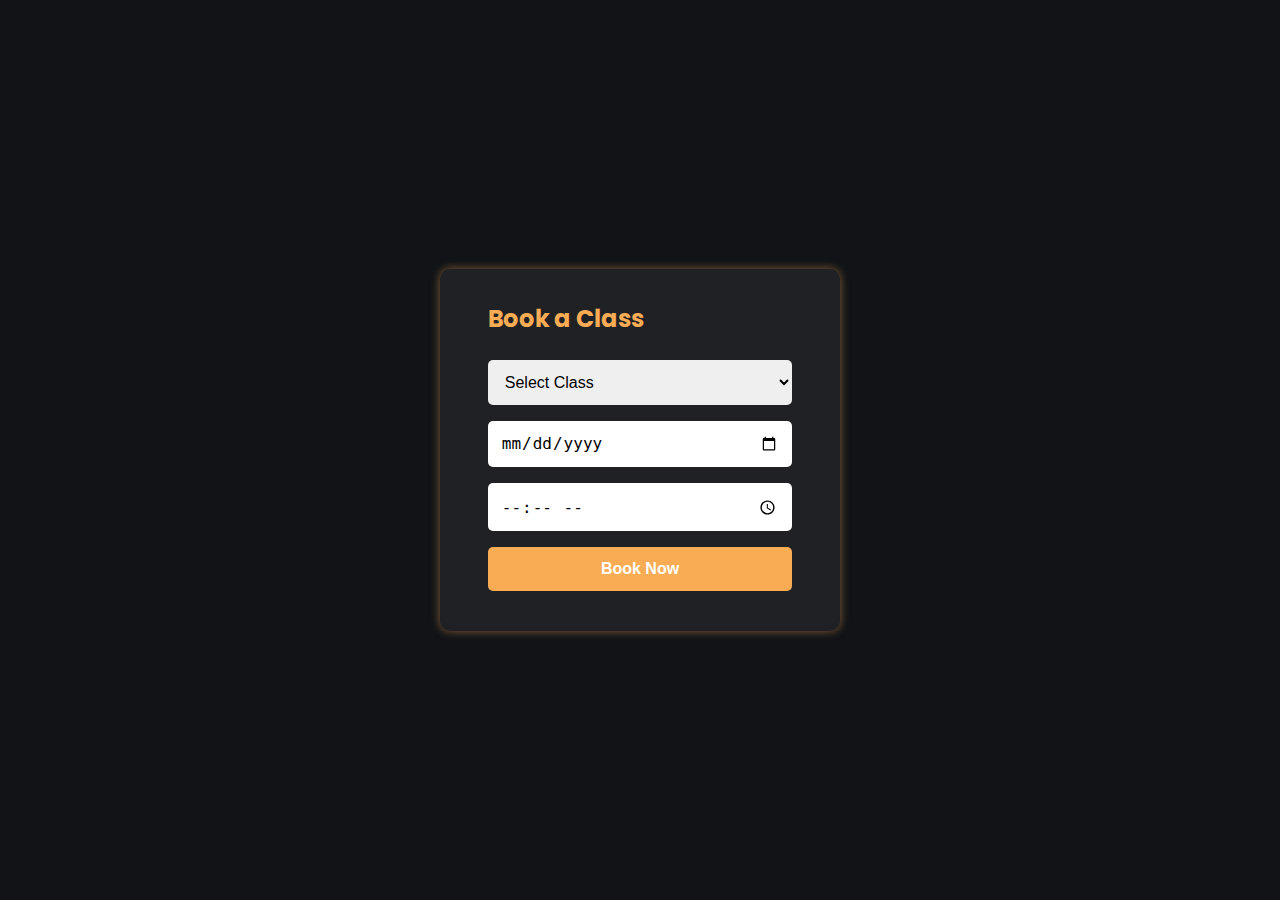
<file: book-class.html>
<!DOCTYPE html>
<html lang="en">
<head>
  <meta charset="UTF-8" />
  <title>Book a Class</title>
  <link rel="stylesheet" href="style.css" />
  <style>
    body {
      background-color: #111317;
      color: white;
      font-family: 'Poppins', sans-serif;
      display: flex;
      justify-content: center;
      align-items: center;
      height: 100vh;
    }

    .booking-container {
      background-color: #1f2125;
      padding: 2rem 3rem;
      border-radius: 10px;
      max-width: 400px;
      width: 100%;
      box-shadow: 0 0 10px rgba(249, 172, 84, 0.5);
    }

    .booking-container h2 {
      color: #f9ac54;
      margin-bottom: 1rem;
    }

    .booking-container select,
    .booking-container input,
    .booking-container button {
      width: 100%;
      margin: 0.5rem 0;
      padding: 0.8rem;
      font-size: 1rem;
      border-radius: 5px;
      border: none;
      outline: none;
    }

    .booking-container button {
      background-color: #f9ac54;
      color: white;
      font-weight: bold;
      cursor: pointer;
    }

    .booking-container button:hover {
      background-color: #d79447;
    }
  </style>
</head>
<body>
  <div class="booking-container">
    <h2>Book a Class</h2>
    <form id="classForm">
      <select id="classType" required>
        <option value="">Select Class</option>
        <option value="Yoga">Yoga</option>
        <option value="Strength Training">Strength Training</option>
        <option value="Zumba">Zumba</option>
        <option value="Cardio">Cardio</option>
      </select>
      <input type="date" id="classDate" required />
      <input type="time" id="classTime" required />
      <button type="submit">Book Now</button>
    </form>
  </div>

  <script>
    document.getElementById("classForm").addEventListener("submit", function (e) {
      e.preventDefault();
      const type = document.getElementById("classType").value;
      const date = document.getElementById("classDate").value;
      const time = document.getElementById("classTime").value;

      const booking = { type, date, time };
      let bookings = JSON.parse(localStorage.getItem("classBookings")) || [];
      bookings.push(booking);
      localStorage.setItem("classBookings", JSON.stringify(bookings));

      alert(`Class Booked:\n${type} on ${date} at ${time}`);
      document.getElementById("classForm").reset();
    });
  </script>
</body>
</html>
</file>
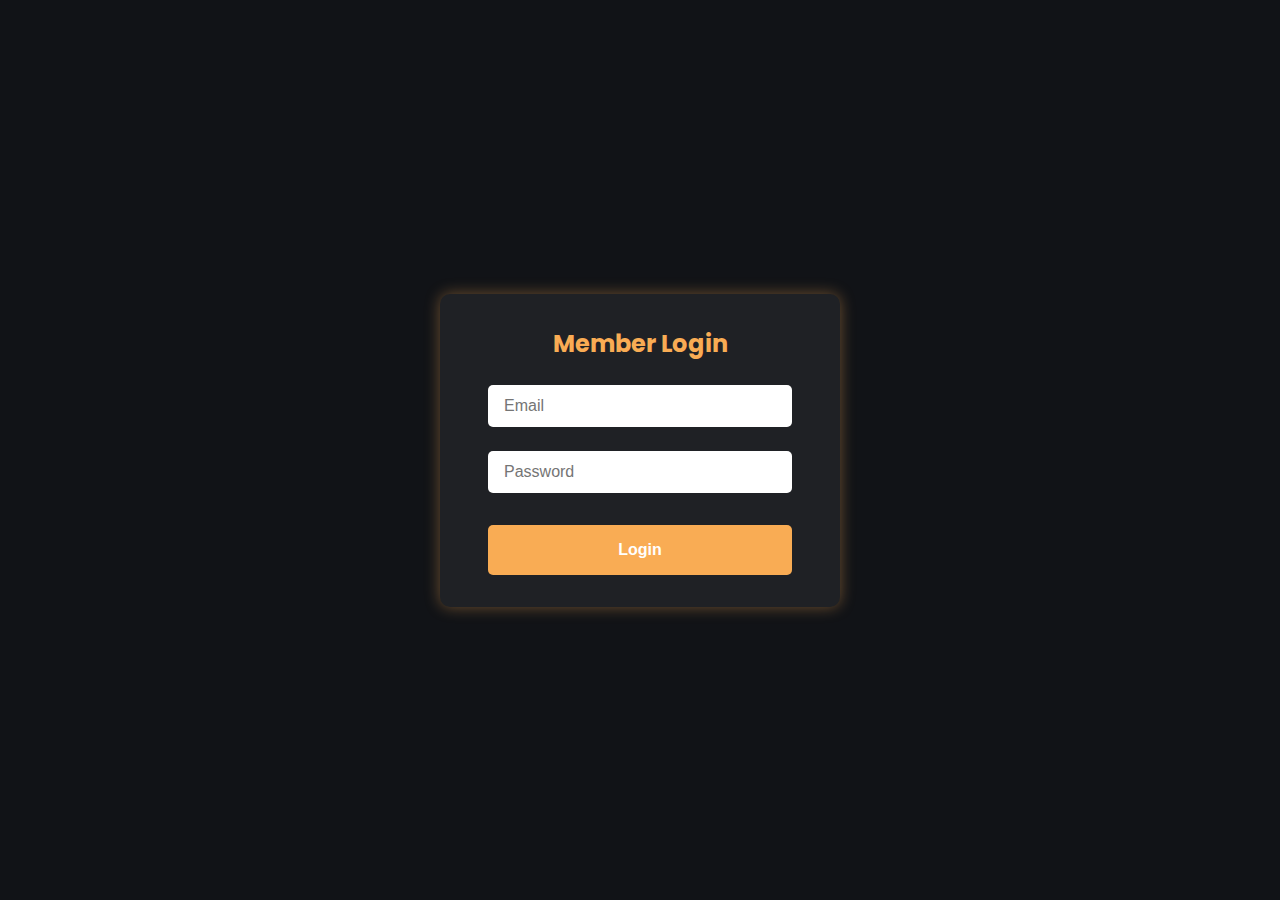
<file: dashboard.html>
<!DOCTYPE html>
<html lang="en">
<head>
  <meta charset="UTF-8">
  <title>Dashboard - Gym</title>
  <link rel="stylesheet" href="style.css">
</head>
<body>
  <script>
    if (localStorage.getItem('gymLoggedIn') !== 'true') {
      alert('Please log in first.');
      window.location.href = 'member-login.html';
    }

    function checkFeeAlerts() {
  const receipts = JSON.parse(localStorage.getItem('gymReceipts')) || [];
  if (receipts.length === 0) return;

  const last = receipts[receipts.length - 1];
  const today = new Date();
  const paidDate = new Date(last.date);
  const diffDays = Math.floor((today - paidDate) / (1000 * 3600 * 24));

  if (diffDays >= 30) {
    alert(`Your last payment was ${diffDays} days ago. Fee due soon!`);
  }
}

checkFeeAlerts();


  </script>

  <h2>Welcome to Your Gym Dashboard</h2>
  <nav>
    <a href="receipts.html">Upload/View Receipts</a>
    <button onclick="logout()">Logout</button>
  </nav>

  <script>
    function logout() {
      localStorage.removeItem('gymLoggedIn');
      window.location.href = 'index.html';
    }
  </script>
</body>
</html>
</file>
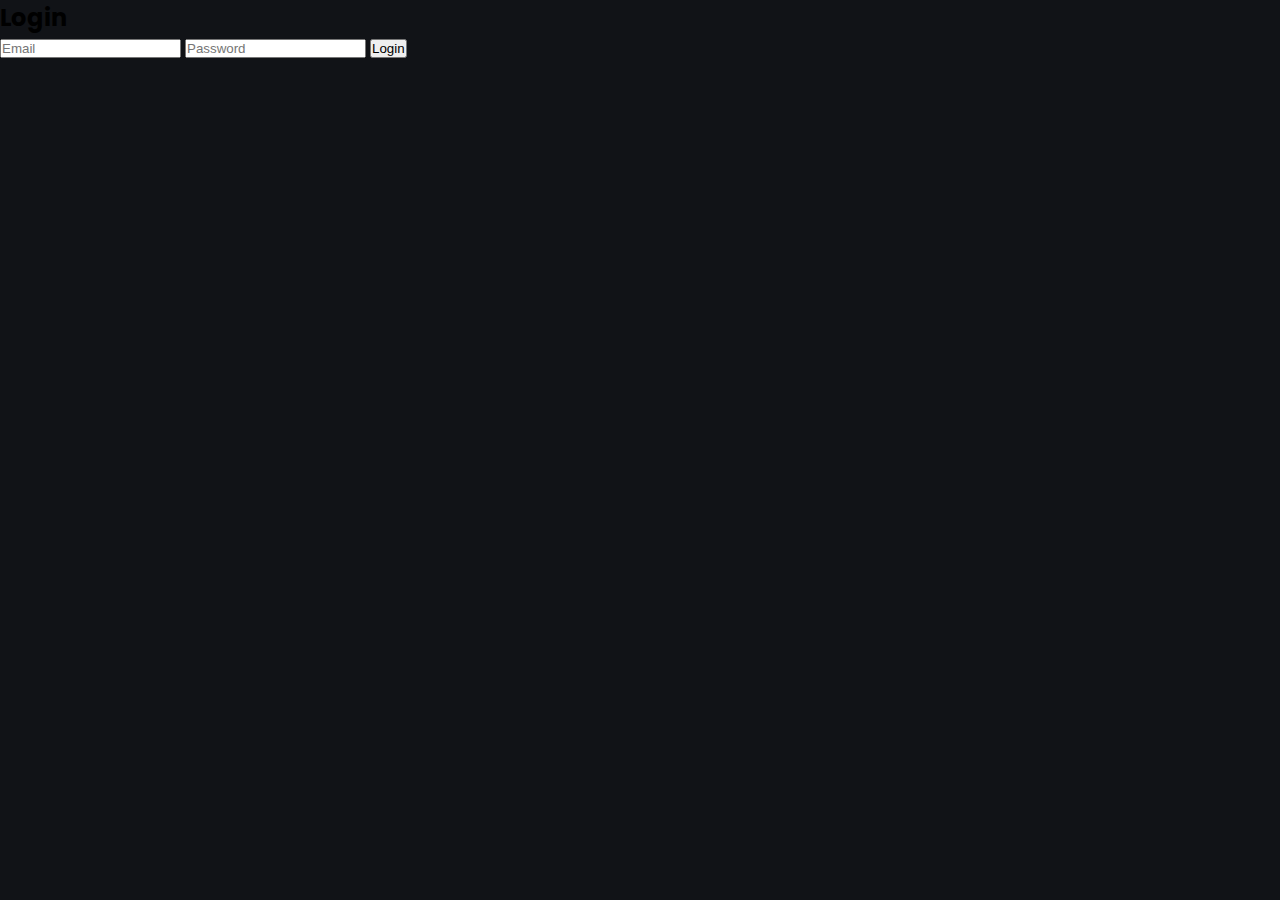
<file: login.html>
<!DOCTYPE html>
<html lang="en">
<head>
  <meta charset="UTF-8">
  <title>Login - Gym</title>
  <link rel="stylesheet" href="style.css">
</head>
<body>
  <h2>Login</h2>
  <input type="email" id="login-email" placeholder="Email" required>
  <input type="password" id="login-password" placeholder="Password" required>
  <button onclick="loginUser()">Login</button>

  <script>
    function loginUser() {
      const stored = JSON.parse(localStorage.getItem('gymUser'));
      const email = document.getElementById('login-email').value;
      const password = document.getElementById('login-password').value;

      if (stored && stored.email === email && stored.password === password) {
        localStorage.setItem('gymLoggedIn', 'true');
        alert('Login successful!');
        window.location.href = 'dashboard.html';
      } else {
        alert('Invalid credentials. Please try again.');
      }
    }
  </script>
</body>
</html>
</file>
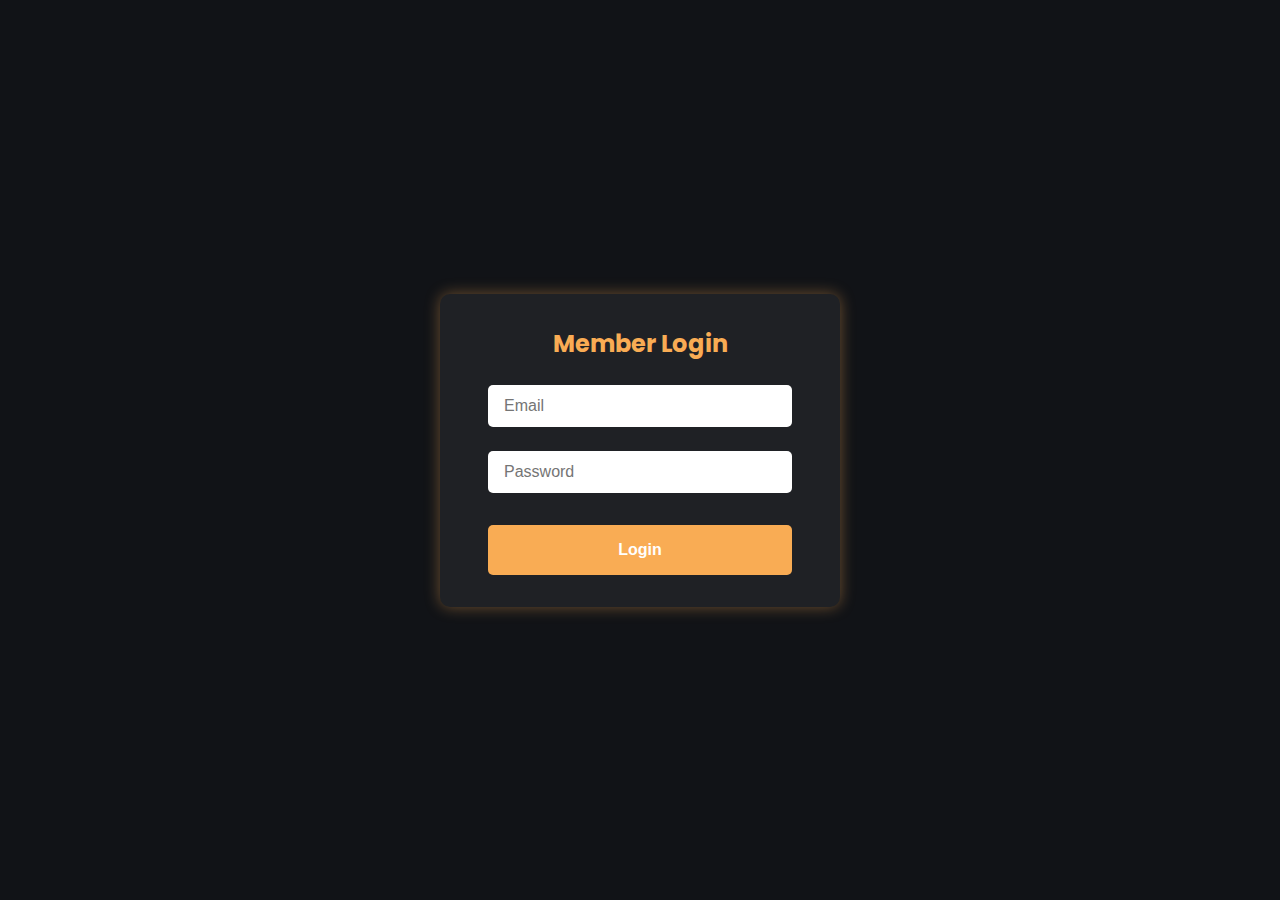
<file: member-login.html>
<!DOCTYPE html>
<html lang="en">
<head>
  <meta charset="UTF-8" />
  <meta name="viewport" content="width=device-width, initial-scale=1.0"/>
  <title>Member Login</title>
  <link rel="stylesheet" href="style.css" />

  <style>
    body {
      margin: 0;
      padding: 0;
      font-family: 'Poppins', sans-serif;
      background-color: #111317;
      display: flex;
      justify-content: center;
      align-items: center;
      height: 100vh;
      color: #fff;
    }

    .login-container {
      background-color: #1f2125;
      padding: 2rem 3rem;
      border-radius: 10px;
      box-shadow: 0 0 15px rgba(249, 172, 84, 0.4);
      text-align: center;
      max-width: 400px;
      width: 100%;
    }

    .login-container h2 {
      margin-bottom: 1rem;
      color: #f9ac54;
    }

    form input {
      width: 100%;
      margin: 0.5rem 0;
      padding: 0.8rem;
      border: none;
      border-radius: 5px;
      font-size: 1rem;
      outline: none;
    }

    form button {
      width: 100%;
      padding: 1rem;
      margin-top: 1rem;
      background-color: #f9ac54;
      color: white;
      font-weight: bold;
      border: none;
      border-radius: 5px;
      font-size: 1rem;
      cursor: pointer;
      transition: background-color 0.3s ease;
    }

    form button:hover {
      background-color: #d79447;
    }

    .login-container p {
      margin-top: 1rem;
      font-size: 0.9rem;
    }

    .login-container a {
      color: #f9ac54;
      text-decoration: none;
    }

    .login-container a:hover {
      text-decoration: underline;
    }
  </style>
</head>
<body>
  <div class="login-container">
    <h2>Member Login</h2>
    <form id="loginForm">
      <input type="text" id="username" placeholder="Email" required />
      <input type="password" placeholder="Password" required />
      <button type="submit" class="btn">Login</button>
    </form>
  </div>

  <script>
    document.getElementById("loginForm").addEventListener("submit", function (e) {
      e.preventDefault();

      // Simulate login - save to localStorage
      const username = document.getElementById("username").value;
      if (username.trim() !== "") {
        localStorage.setItem("isLoggedIn", "true");
        localStorage.setItem("username", username);
        alert("Login successful!");

        const redirectTo = localStorage.getItem("redirectAfterLogin") || "dashboard.html";
        localStorage.removeItem("redirectAfterLogin");
       window.location.href = "receipt.html";

      } else {
        alert("Please enter username");
      }
    });
  </script>
</body>
</html>
</file>
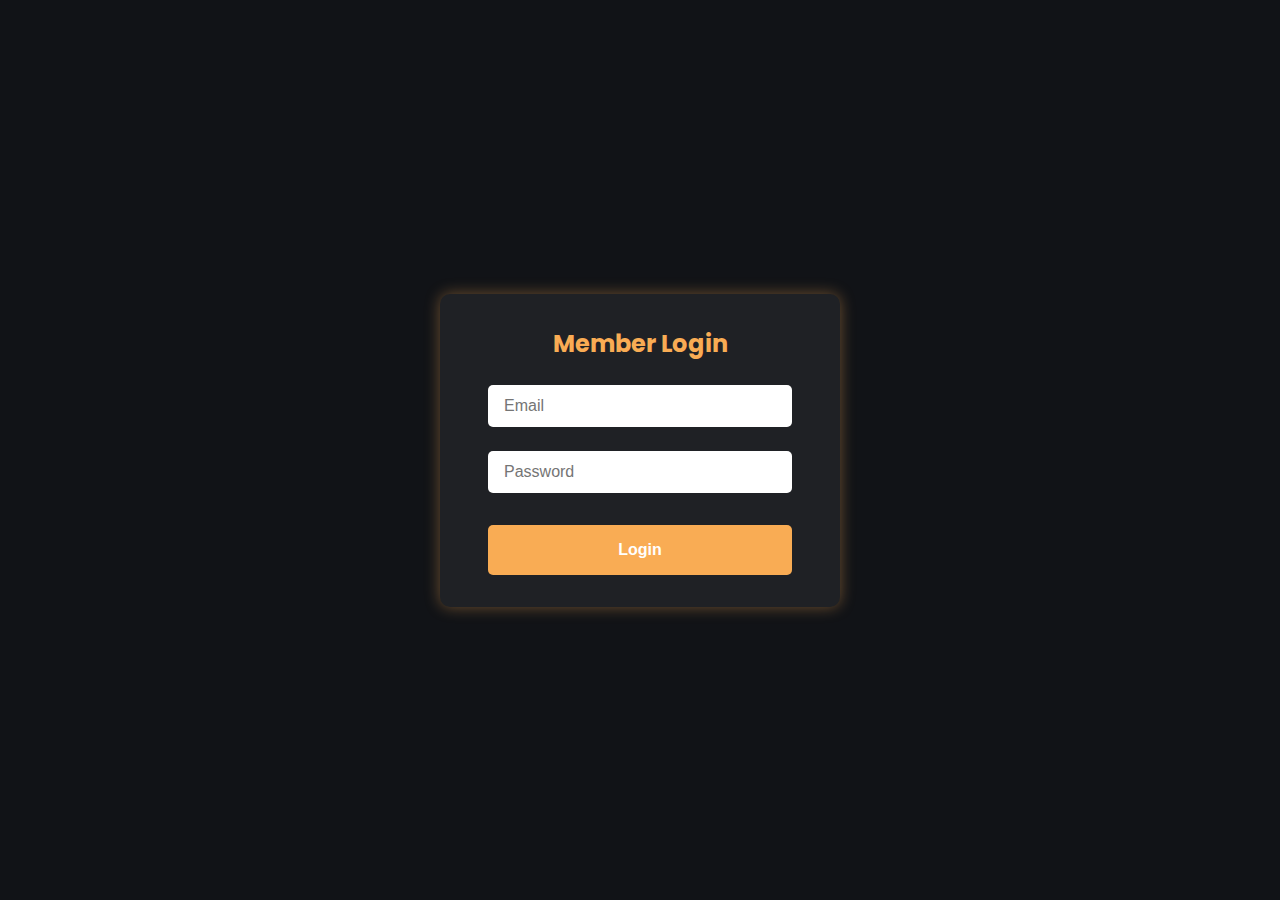
<file: receipt.html>
<!DOCTYPE html>
<html lang="en">
<head>
  <meta charset="UTF-8" />
  <title>Receipts</title>
  <style>
    body {
      font-family: 'Poppins', sans-serif;
      background: #111317;
      color: white;
      padding: 2rem;
    }

    .receipt-container {
      max-width: 600px;
      margin: auto;
      background: #1f2125;
      padding: 2rem;
      border-radius: 10px;
      box-shadow: 0 0 20px rgba(249, 172, 84, 0.2);
    }

    h2 {
      text-align: center;
      color: #f9ac54;
    }

    .receipt {
      border-left: 4px solid #f9ac54;
      background: #2a2d33;
      padding: 1rem;
      margin: 1rem 0;
      border-radius: 5px;
    }

    .receipt p {
      margin: 0.3rem 0;
    }

    .logout {
      display: block;
      margin-top: 2rem;
      text-align: center;
    }

    .logout button {
      padding: 10px 20px;
      background-color: #f9ac54;
      border: none;
      color: white;
      border-radius: 5px;
      cursor: pointer;
    }

    .logout button:hover {
      background-color: #d79447;
    }
  </style>
</head>
<body>
  <div class="receipt-container">
    <h2>Welcome, <span id="username">Member</span></h2>

    <div class="receipt">
      <p><strong>Receipt ID:</strong> 001</p>
      <p><strong>Date:</strong> 01 June 2025</p>
      <p><strong>Plan:</strong> Monthly</p>
      <p><strong>Amount:</strong> ₹1500</p>
    </div>

    <div class="receipt">
      <p><strong>Receipt ID:</strong> 002</p>
      <p><strong>Date:</strong> 01 May 2025</p>
      <p><strong>Plan:</strong> Monthly</p>
      <p><strong>Amount:</strong> ₹1500</p>
    </div>

    <div class="logout">
      <button onclick="logout()">Logout</button>
    </div>
  </div>

  <script>
    // Check login
    const isLoggedIn = localStorage.getItem("isLoggedIn");
    const username = localStorage.getItem("username");

    if (isLoggedIn !== "true") {
      localStorage.setItem("redirectAfterLogin", "receipt.html");
      alert("Please log in first.");
      window.location.href = "member-login.html";
    } else {
      document.getElementById("username").textContent = username;
    }

    function logout() {
      localStorage.removeItem("isLoggedIn");
      localStorage.removeItem("username");
      alert("Logged out!");
      window.location.href = "member-login.html";
    }
  </script>
</body>
</html>
</file>
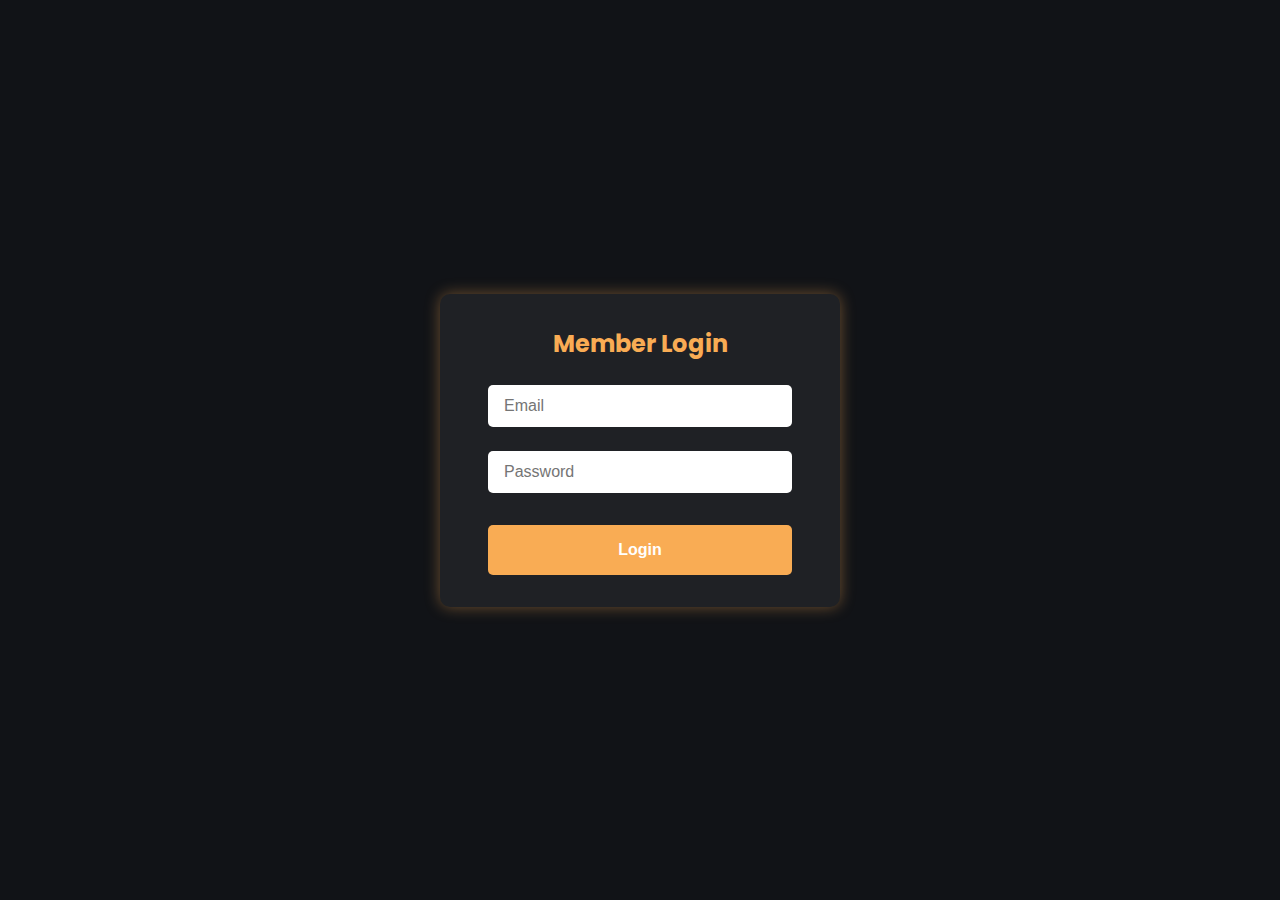
<file: receipts.html>
<!DOCTYPE html>
<html lang="en">
<head>
  <meta charset="UTF-8">
  <title>Receipts - Gym</title>
  <link rel="stylesheet" href="style.css">
</head>
<body>
  <script>
    if (localStorage.getItem('gymLoggedIn') !== 'true') {
      alert('Login required');
      window.location.href = 'member-login.html';
    }
  </script>

  <h2>Receipts</h2>
  <input type="text" id="receipt-date" placeholder="Date (YYYY-MM-DD)" required>
  <input type="number" id="receipt-amount" placeholder="Amount Paid" required>
  <button onclick="saveReceipt()">Save Receipt</button>

  <h3>Your Receipts:</h3>
  <ul id="receipt-list"></ul>

  <script>
    function saveReceipt() {
      const date = document.getElementById('receipt-date').value;
      const amount = document.getElementById('receipt-amount').value;
      let receipts = JSON.parse(localStorage.getItem('gymReceipts')) || [];
      receipts.push({ date, amount });
      localStorage.setItem('gymReceipts', JSON.stringify(receipts));
      displayReceipts();
    }

    function displayReceipts() {
      const list = document.getElementById('receipt-list');
      list.innerHTML = '';
      const receipts = JSON.parse(localStorage.getItem('gymReceipts')) || [];
      receipts.forEach((r, i) => {
        const li = document.createElement('li');
        li.textContent = `${r.date}: ₹${r.amount}`;
        list.appendChild(li);
      });
    }

    // Initial load
    displayReceipts();
  </script>
</body>
</html>
</file>
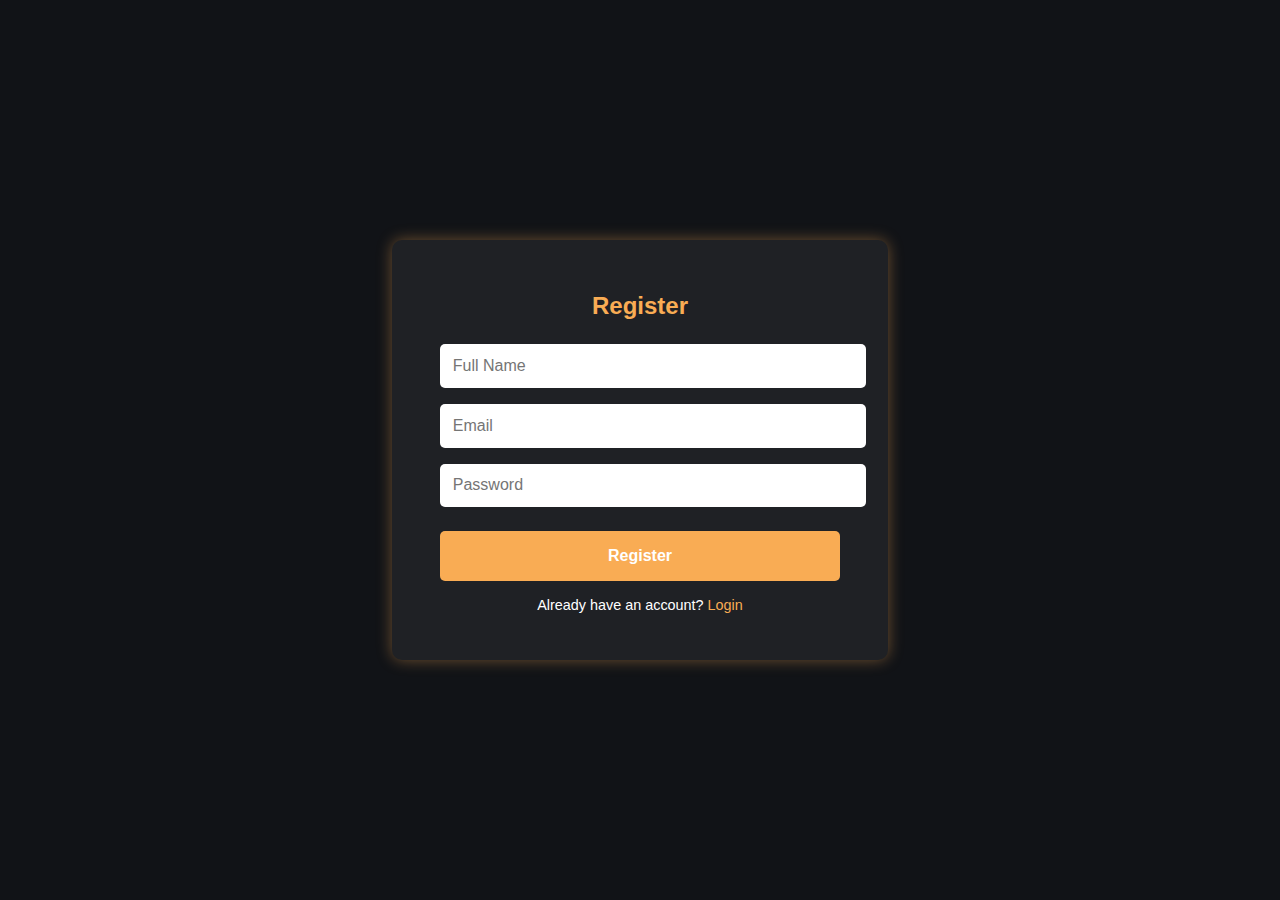
<file: register.html>
<!DOCTYPE html>
<html lang="en">
<head>
  <meta charset="UTF-8" />
  <meta name="viewport" content="width=device-width, initial-scale=1.0"/>
  <title>Register</title>

  <!-- STYLES GO HERE -->
  <style>
    body {
      margin: 0;
      padding: 0;
      font-family: 'Poppins', sans-serif;
      background-color: #111317;
      display: flex;
      justify-content: center;
      align-items: center;
      height: 100vh;
      color: #fff;
    }

    .register-container {
      background-color: #1f2125;
      padding: 2rem 3rem;
      border-radius: 10px;
      box-shadow: 0 0 15px rgba(249, 172, 84, 0.4);
      text-align: center;
      max-width: 400px;
      width: 100%;
    }

    .register-container h2 {
      margin-bottom: 1rem;
      color: #f9ac54;
    }

    form input {
      width: 100%;
      margin: 0.5rem 0;
      padding: 0.8rem;
      border: none;
      border-radius: 5px;
      font-size: 1rem;
      outline: none;
    }

    form button {
      width: 100%;
      padding: 1rem;
      margin-top: 1rem;
      background-color: #f9ac54;
      color: white;
      font-weight: bold;
      border: none;
      border-radius: 5px;
      font-size: 1rem;
      cursor: pointer;
      transition: background-color 0.3s ease;
    }

    form button:hover {
      background-color: #d79447;
    }

    .register-container p {
      margin-top: 1rem;
      font-size: 0.9rem;
    }

    .register-container a {
      color: #f9ac54;
      text-decoration: none;
    }

    .register-container a:hover {
      text-decoration: underline;
    }
  </style>
</head>
<body>
  <div class="register-container">
    <h2>Register</h2>
    <form>
      <input type="text" placeholder="Full Name" required />
      <input type="email" placeholder="Email" required />
      <input type="password" placeholder="Password" required />
      <button type="submit">Register</button>
    </form>
    <p>Already have an account? <a href="member-login.html">Login</a></p>
  </div>
</body>
</html>
</file>
<file: style.css>
@import url('https://fonts.googleapis.com/css2?family=Poppins:wght@700&display=swap');

:root{
    --primary-color: #111317;
    --primary-color-light: #1f2125;
    --primary-color-extra-light: #35373b;
    --secondary-color: #f9ac54;
    --secondary-color-dark: #d79447;
    --text-light: #d1d5db;
    --white: #ffffff;
    --max-width: 1200px;
}

*{
    padding: 0;
    margin: 0;
    box-sizing: border-box;
}

.section__container {
    max-width: var(--max-width);
    margin: auto;
    padding: 5rem 1rem;
}

.section__header{
    margin-bottom: 1rem;
    font-size: 2.25rem;
    font-weight: 600;
    text-align: center;
    color: var(--white);
}

.section__subheader {
    max-width: 600px;
    margin: auto;
    text-align: center;
    color: var(--text-light);
}

.btn{
    padding: 1rem 2rem;
    outline: none;
    border: none;
    font-size: 1rem;
    color: var(--white);
    background-color: var(--secondary-color);
    border-radius: 5px;
    cursor: pointer;
    transition: .3s;
}

.btn:hover{
    background-color: var(--secondary-color-dark);
}

img{
    width: 100%;
    display: flex;
}

a{
    text-decoration: none;
}

.bg__blur{
    position: absolute;
    box-shadow: 0 0 1000px 50px var(--secondary-color);
    z-index: -1;
}

body{
    font-family: "poppins", sans-serif;
    background-color: var(--primary-color);
}

nav{
    max-width: var(--max-width);
    margin: auto;
    padding: 2rem 1rem;
    display: flex;
    align-items: center;
    justify-content: space-between;
    gap: 2rem;
}

.nav__logo{
    max-width: 150px;
}

.nav__links{
    list-style: none;
    display: flex;
    align-items: center;
    gap: 3rem;

}

.link a{
    position: relative;
    padding-bottom: 0.75rem;
    color: var(--white);
}

.link a::after{
    content: "";
    position: absolute;
    height: 2px;
    width: 0;
    left: 0;
    bottom: 0;
    background-color: var(--secondary-color);
    transition: 0.3s;
}

.link a:hover::after{
    width: 50%;
}
.header__container{
    position: relative;
    padding-top: 2rem;
    display: grid;
    grid-template-columns: repeat(2, 1fr);
    align-items: center;
    gap: 2rem;
}

.header__container::before{
    content: "FITNESS";
    position: absolute;
    bottom: 5rem;
    right: 20rem;
    font-size: 10rem;
    font-weight: 700;
    line-height: 7rem;
    color: var(--white);
    opacity: .05;
    z-index: -1;
}

.header__blur{
    bottom: 5rem;
    right: 0;
}

.header__content h4{
    margin-bottom: 1rem;
    font-size: 1rem;
    font-weight: 600;
    color: var(--secondary-color);
}

.header__content h1{
    margin-bottom: 1rem;
    font-size: 5rem;
    font-weight: 700;
    line-height: 6rem;
    color: var(--white);
}

.header__content h1 span{
    -webkit-text-fill-color: transparent;
    -webkit-text-stroke: 1px var(--white);
}

.header__content p{
    margin-bottom: 2rem;
    color: var(--text-light);
}

.header__image{
    position: relative;
}

.header__image::before{
    content: 'o';
    position: absolute;
    top: 0;
    left: 50%;
    transform: translateX(-50%);
    font-size: 40rem;
    font-weight: 400;
    line-height: 20rem;
    color: var(--secondary-color);
    opacity: .1;
    z-index: -1;
}

.header__image img{
    max-width: 350px;
    margin: auto;
}

.explore__header{
    display: flex;
    align-items: center;
    justify-content: space-between;
    gap: 2rem;
}

.explore__nav{
    display: flex;
    align-items: center;
    gap: 2rem;
}

.explore__nav span{
    padding: 0 6px;
    font-size: 1.5rem;
    color: var(--white);
    border: 2px solid var(--white);
    border-radius: 100%;
    cursor: pointer;
    transition: 0.3s;
}

.explore__nav span:hover{
    color: var(--secondary-color);
    border-color: var(--secondary-color);
}

.explore__grid{
    margin-top: 4rem;
    display: grid;
    grid-template-columns: repeat(4, 1fr);
    gap: 2rem;
}

.explore__card{
    padding: 1rem;
    background-color: var(--primary-color-light);
    border: 2px solid transparent;
    border-radius: 10px;
    transition: 0.3s;
}

.explore__card:hover{
    background-color: var(--primary-color-extra-light);
    border-color: var(--secondary-color);
}

.explore__card span{
    display: inline-block;
    padding: 2px 9px;
    margin-bottom: 1rem;
    font-size: 1.75rem;
    color: var(--white);
    background-color: var(--secondary-color-dark);
    border-radius: 5px;
}

.explore__card h4{
    margin-bottom: .5rem;
    font-size: 1.2rem;
    font-weight: 600;
    color: var(--white);
}

.explore__card p{
    margin-bottom: 1rem;
    color: var(--text-light);
}

.explore__card a{
    color: var(--white);
    transition: .3s;
}

.explore__card a:hover{
    color: var(--secondary-color);
}

.class__container{
    display: grid;
    grid-template-columns: repeat(2, 1fr);
    gap: 2rem;
}

.class__image{
    position: relative;
}

.class__image .class__img-1{
    position: absolute;
    right: 0;
    top: 0;
    max-width: 500px;
    border-radius: 10px;
}

.class__image .class__img-2{
    position: absolute;
    left: 0;
    bottom: 0;
    max-width: 300px;
    border-radius: 10px;
}

.class__content{
    padding: 2rem;
}

.class__content .section__header{
    text-align: left;
    max-width: 400px;
}

.class__content p{
    margin-bottom: 4rem;
    color: var(--text-light);
}

.join__image{
    margin-top: 4rem;
    position: relative;
}

.join__iamge img{
    border-radius: 10px;
}

.join__grid{
    position: absolute;
    bottom: -5rem;
    width: calc(100% - 4rem);
    padding: 2rem;
    margin: 0 2rem;
    display: flex;
    flex-wrap: wrap;
    gap: 2rem;
    background-color: var(--primary-color-light);
    border-radius: 10px;
}

.join__card{
    flex: 1 1 250px;
    display: flex;
    align-items: center;
    gap: 1rem;
}

.join__card span{
    padding: 5px 12px;
    font-size: 1.75rem;
    color: var(--white);
    background-color: var(--secondary-color-dark);
    border-radius: 5px;
}

.join__card h4{
    margin-bottom: 0.5rem;
    font-size: 1.2rem;
    font-weight: 500;
    color: var(--white);
}

.join__card p {
    color: var(--text-light);
}

.price__grid {
  margin-top: 4rem;
  display: grid;
  grid-template-columns: repeat(auto-fit, minmax(250px, 1fr));
  gap: 2rem;
}

.price__card {
  padding: 3rem 2rem;
  display: flex;
  flex-direction: column;
  justify-content: space-between;
  align-items: center;
  background-color: var(--primary-color-light);
  border: 2px solid transparent;
  border-radius: 10px;
  transition: 0.3s;
  text-align: center;
}

.price__card__content {
  flex: 1;
  margin-bottom: 2rem;
} 


.price__card:hover{
    background-color: var(--primary-color-extra-light);
    border-color: var(--secondary-color);
}

.price__card__content{
    flex: 1;
    margin-bottom: 2rem;
}

.price__card h4{
    margin-bottom: 1rem;
    font-size: 1.2rem;
    font-weight: 500;
    color: var(--white);
}

.price__card h3{
    padding-bottom: 1rem;
    margin-bottom: 2rem;
    font-size: 2rem;
    font-weight: 600;
    color: var(--white);
    border-bottom: 2px solid var(--white);
}

.price__card p{
    margin-bottom: 0.75rem;
    color: var(--white);
}

.price__card p i {
    margin-right: 0.5rem;
    font-size: 1.2rem;
    color: var(--secondary-color);
}

.price__btn {
  color: var(--secondary-color);
  background-color: transparent;
  border: 2px solid var(--secondary-color);
  padding: 1rem 2rem;
  text-align: center;
  border-radius: 5px;
  display: inline-block;
  margin-top: 1rem;
  transition: 0.3s;
}

.price__btn:hover {
  color: var(--white);
  background-color: var(--secondary-color);
}


.review{
    background-color: var(--primary-color-light);
}

.review__container{
    display: flex;
    gap: 2rem;
}

.review__container > span{
    font-size: 6rem;
    color: var(--secondary-color);
    opacity: 0.5;
}

.review__content{
    flex: 1;
}

.review__content h4{
    margin-bottom: 1rem;
    font-size: 1.3rem;
    font-weight: 600;
    color: var(--white);
}

.review__content p{
    max-width: 800px;
    margin-bottom: 2rem;
    color: var(--text-light);
}

.review__rating span{
    font-size: 1.5rem;
    color: var(--secondary-color);
}

.review__footer{
    margin-top: 4rem;
    display: flex;
    align-items: center;
    justify-content: space-between;
    gap: 2rem;
}

.review__member{
    display: flex;
    align-items: flex-start;
    gap: 1rem;
}

.review__member img{
    max-width: 60px;
    border-radius: 100%;
}

.review__member__details h4{
    margin-bottom: 0;
}

.review__nav{
    display: flex;
    align-items: center;
    gap: 2rem;
}

.review__nav span {
    font-size: 2rem;
    color: var(--secondary-color);
    cursor: pointer;
}

.footer__container{
    position: relative;
    display: grid;
    grid-template-columns: 400px repeat(3, 1fr);
    gap: 2rem;
}

.footer__blur{
    bottom: 0;
    right: 0;
}

.footer__logo{
    max-width: 150px;
    margin-bottom: 2rem;
}

.footer__col p{
    margin-bottom: 2rem;
    color: var(--text-light);
}

.footer__socials{
    display: flex;
    align-items: center;
    gap: 1rem;
}

.footer__socials a{
    padding: 5px 10px;
    font-size: 1.25rem;
    color: var(--secondary-color);
    border: 1px solid var(--secondary-color);
    border-radius: 100%;
    transition: 0.3s;
}

.footer__socials a:hover{
    color: var(--white);
    background-color: var(--secondary-color);
}

.footer__col h4{
    margin-bottom: 2rem;
    font-size: 1.2rem;
    font-weight: 500;
    color: var(--white);
}

.footer__col > a{
    display: block;
    margin-bottom: 1rem;
    color: var(--text-light);
    transition: 0.3s;
}

.footer__col > a:hover{
    color: var(--secondary-color);
}
.footer__bar {
  max-width: var(--max-width);
  margin: 2rem auto 1rem auto;
  padding: 1rem;
  font-size: 0.8rem;
  text-align: center;
  color: var(--white);
}

/* 
.footer__bar {
    max-width: var(--max-width);
    margin: auto;
    padding: 1rem;
    font-size: 0.8rem;
    color: var(--white);
} */

@media (width < 900px) {
    .nav__links {
        display: none;
    }

    .header__container{
        grid-template-columns: repeat(1,1fr);
    }

    .header__image{
        grid-area: 1/1/2/2;
    }

    .explore__grid{
        grid-template-columns: repeat(2,1fr);
        gap: 1rem;
    }

    .class__container{
        grid-template-columns: repeat(1,1fr);
    }

    .class__image{
        min-height: 500px;
    }

    .price__grid{
        grid-template-columns: repeat(2,1fr);
    }

    .review__container{
        gap: 2rem;
    }

    .footer__container{
        grid-template-columns: 1fr 200px;
    }
}

@media (width < 600px){
    .explore__header{
        flex-direction: column;
    }

    .explore__grid{
        grid-template-columns: repeat(1,1fr);
    }

    .join__container{
        margin-bottom: 15rem;
    }

    .join__grid{
        width: 100%;
        margin: 0;
        bottom: -20rem;
    }

    .price__grid{
        grid-template-columns: repeat(1,1fr);
    }

    .review__container{
        flex-direction: column;
        gap: 0;
    }

    .review__footer{
        flex-direction: column;
    }

    .footer__container{
        grid-template-columns: 1fr 150px;
    }

    .footer__bar{
        text-align: center;
    }

     .nav__buttons {
  display: flex;
  gap: 1rem;
}
}

.footer__links {
  margin-top: 1rem;
  display: flex;
  flex-wrap: wrap;
  justify-content: center;
  gap: 1rem;
}

.footer-btn {
  padding: 0.5rem 1.2rem;
  font-size: 0.9rem;
  color: var(--secondary-color);
  border: 2px solid var(--secondary-color);
  background-color: transparent;
  border-radius: 5px;
  text-decoration: none;
  font-weight: 500;
  transition: 0.3s;
}

.footer-btn:hover {
  background-color: var(--secondary-color);
  color: var(--white);
}


.login-container {
  max-width: 400px;
  margin: 100px auto;
  padding: 2rem;
  background-color: var(--primary-color-light);
  border-radius: 10px;
  box-shadow: 0 0 20px rgba(0,0,0,0.4);
  color: var(--white);
  text-align: center;
}

.login-container h2 {
  margin-bottom: 1.5rem;
}

.login-container input {
  width: 100%;
  padding: 0.75rem 1rem;
  margin-bottom: 1rem;
  border: none;
  border-radius: 5px;
  font-size: 1rem;
}

.login-container input:focus {
  outline: 2px solid var(--secondary-color);
}

.login-container button {
  width: 100%;
}
</file>
